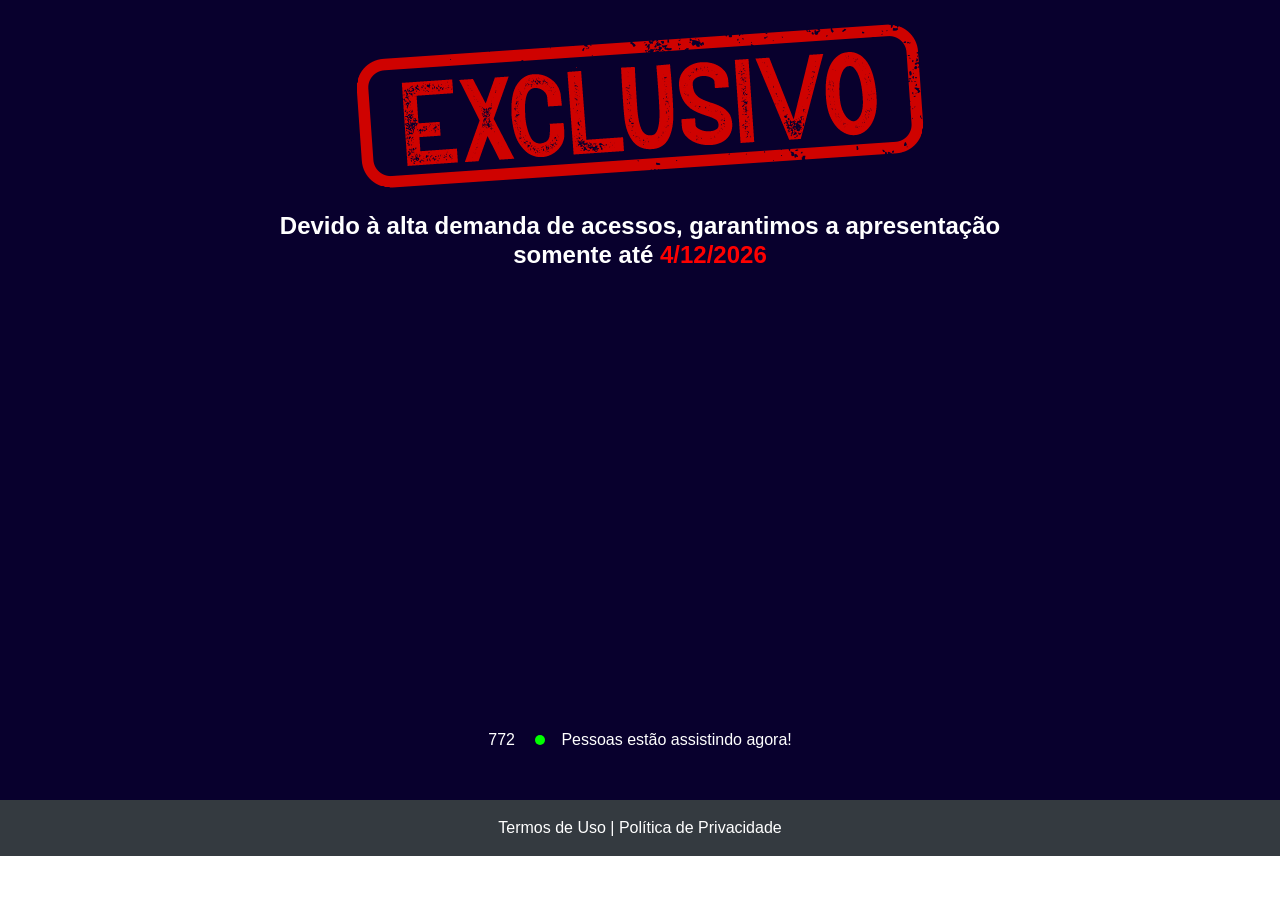
<file: index.html>
<!DOCTYPE html>
<html lang="pt-br">
  <head>
    <meta charset="utf-8">
    <meta name="viewport" content="width=device-width, initial-scale=1, shrink-to-fit=no">

    <link rel="stylesheet" href="https://stackpath.bootstrapcdn.com/bootstrap/4.1.3/css/bootstrap.min.css" integrity="sha384-MCw98/SFnGE8fJT3GXwEOngsV7Zt27NXFoaoApmYm81iuXoPkFOJwJ8ERdknLPMO" crossorigin="anonymous">

 <link rel="prerender" href="https://espacosaudeevida.com.br/sibgota"/> 
<link rel="prerender" href="https://scripts.converteai.net/248e79c9-7128-41f5-8037-a250a173311e/players/62e0c3f29896f0000a0c38d7/embed.html">
<link rel="preload" href="https://scripts.converteai.net/248e79c9-7128-41f5-8037-a250a173311e/players/62e0c3f29896f0000a0c38d7/player.js" as="script">
<link rel="preload" href="https://cdn.converteai.net/lib/js/smartplayer/v1/smartplayer.min.js" as="script">
<link rel="preload" href="https://images.converteai.net/248e79c9-7128-41f5-8037-a250a173311e/players/62e0c3f29896f0000a0c38d7/thumbnail.jpg" as="image">
<link rel="preload" href="https://cdn.converteai.net/248e79c9-7128-41f5-8037-a250a173311e/62e0c3a093dbb8000a1ab6c2/playlist.m3u8" as="fetch">
<link rel="dns-prefetch" href="https://cdn.converteai.net">
<link rel="dns-prefetch" href="https://scripts.converteai.net">
<link rel="dns-prefetch" href="https://images.converteai.net">
<link rel="dns-prefetch" href="https://api.vturb.com.br">
    
    <link rel="stylesheet" href="./assets/css/com.css">

    <!-- Título da Página -->
    <title>Protocolo Zero...</title>
    
    <style type="text/css">
      header {
        color: white;
        background-color: #08002D;
        background-position: center;
        background-size: cover;
        background-attachment: fixed;
        background-blend-mode: darken;
      }
    </style>
    
    
<!-- Meta Pixel Code -->
<script>
  !function(f,b,e,v,n,t,s)
  {if(f.fbq)return;n=f.fbq=function(){n.callMethod?
  n.callMethod.apply(n,arguments):n.queue.push(arguments)};
  if(!f._fbq)f._fbq=n;n.push=n;n.loaded=!0;n.version='2.0';
  n.queue=[];t=b.createElement(e);t.async=!0;
  t.src=v;s=b.getElementsByTagName(e)[0];
  s.parentNode.insertBefore(t,s)}(window, document,'script',
  'https://connect.facebook.net/en_US/fbevents.js');
  fbq('init', '770594714133526');
  fbq('init', '733592827861935');
  fbq('track', 'PageView');
</script>
<noscript><img height="1" width="1" style="display:none"
  src="https://www.facebook.com/tr?id=770594714133526&ev=PageView&noscript=1"
/></noscript>
<!-- End Meta Pixel Code -->
    
    <script>
    var $_GET = {};
    urlKiwi='https://espacosaudeevida.com.br/sibgota'
if(document.location.toString().indexOf('?') !== -1) {
    var query = document.location
                   .toString()
                   // get the query string
                   .replace(/^.*?\?/, '')
                   // and remove any existing hash string (thanks, @vrijdenker)
                   .replace(/#.*$/, '')
                   .split('&');

    for(var i=0, l=query.length; i<l; i++) {
       var aux = decodeURIComponent(query[i]).split('=');
       $_GET[aux[0]] = aux[1];
    }
    //get the 'index' query parameter
urlKiwi='https://espacosaudeevida.com.br/sibgota'+'&utm_source='+$_GET['utm_source']+'&utm_medium='+$_GET['utm_medium']+'&utm_campaign='+$_GET['utm_campaign']+'&utm_content='+$_GET['utm_content']+'&src='+$_GET['src'];
}




</script>
    
  </head>
  <body>
    
    <header class="py-4">
      <div class="container">
        <div class="row justify-content-center">
          <div class="col-lg-8 text-center">
            
            <!-- Imagem Exclusivo -->
            <img class="img-fluid" src="./assets/img/exclusivo-warn.png">

            <!-- Headline -->
            <h4 class="my-4"><b>Devido à alta demanda de acessos, garantimos a apresentação somente até <span style="color:#FE0000"><span id="descounttime"></span></span></b></h4>

            <script language="javascript">

var getdayMonth = new Array("01", "02", "03", "04", "05", "06", "07","08", "09", "10", "11", "12");
var getNow = new Date();
var dayOfTheWeek = getNow.getDay();
getNow.setTime(getNow.getTime() - 0 * 24 * 60 * 60 * 1000);
document.getElementById("descounttime").innerHTML =  getNow.getDate() + "/" + getdayMonth[(getNow.getMonth())] + "/" + getNow.getFullYear();

</script>
            
            <link rel="prerender" href="https://espacosaudeevida.com.br/sibgota"/>
            
            <!-- VSL -->
            <div style="padding:56.25% 0 0 0;position:relative;"><iframe frameborder="0" allowfullscreen src="https://scripts.converteai.net/8cf47697-70e2-472d-b93d-28f3b7530b96/players/6347507640e2a9000cfebfe3/embed.html" id="ifr_6347507640e2a9000cfebfe3" style="position:absolute;top:0;left:0;width:100%;height:100%;" referrerpolicy="origin"></iframe></div>
            <br>
             <div id="viewers">
  <span></span>  <canvas style="margin-left:1em;margin-right:1em;background-color: #00ff00;width:10px;height:10px;border-radius:100%"></canvas>Pessoas estão assistindo agora! 
</div>
<script>
  document.querySelectorAll("#viewers span")[0].innerHTML = getUsersView();

  setInterval(() => {
    updatesUsersView();
  }, 2500);

  function getUsersView() {
    return Math.floor(Math.random() * (Math.floor(910) - Math.ceil(690))) + Math.ceil(690);
  }

  function updatesUsersView() {
    var currentUsers = document.querySelectorAll("#viewers span")[0].innerHTML;
    var users = Math.floor(Math.random() * (Math.floor(40) - Math.ceil(-40))) + Math.ceil(-40);
    currentUsers = parseInt(currentUsers) < 690 ? parseInt(currentUsers) + users * user : parseInt(currentUsers) + users;
    document.querySelectorAll("#viewers span")[0].innerHTML = currentUsers;
  }
</script>
            
            <br>
            
            <!-- Botão 1 -->
            <div id="cta1" class="mt-4 d-none">
              <a id="kiwify1" href="https://espacosaudeevida.com.br/sibgota" class="a-btn" style="text-decoration: none;">
                <span class="span-btn">QUERO GARANTIR MEU TRATAMENTO AGORA!</span>
                <span class="span-btn2">(atenção: vagas limitadas)</span>
              </a>
            </div>
          </div>
        </div>
      </div>
    </header>

      <footer class="bg-dark py-3 text-center">
      <div class="text-white"><a href="termos.html" class="text-white">Termos de Uso</a> | <a href="privacidade.html" class="text-white">Política de Privacidade</a></div>
    </footer>

    <script type="text/javascript">
      setTimeout(() => {document.getElementById("cta1").classList.remove("d-none"); document.getElementById("cta2").classList.remove("d-none")}, 679200); // temporização da Call to Action (em milissegundos)
    
      document.getElementById("kiwify1").href = urlKiwi;
      document.getElementById("kiwify2").href = urlKiwi;
    </script>

    <script src="https://code.jquery.com/jquery-3.3.1.slim.min.js" integrity="sha384-q8i/X+965DzO0rT7abK41JStQIAqVgRVzpbzo5smXKp4YfRvH+8abtTE1Pi6jizo" crossorigin="anonymous"></script>
    <script src="https://cdnjs.cloudflare.com/ajax/libs/popper.js/1.14.3/umd/popper.min.js" integrity="sha384-ZMP7rVo3mIykV+2+9J3UJ46jBk0WLaUAdn689aCwoqbBJiSnjAK/l8WvCWPIPm49" crossorigin="anonymous"></script>
    <script src="https://stackpath.bootstrapcdn.com/bootstrap/4.1.3/js/bootstrap.min.js" integrity="sha384-ChfqqxuZUCnJSK3+MXmPNIyE6ZbWh2IMqE241rYiqJxyMiZ6OW/JmZQ5stwEULTy" crossorigin="anonymous"></script>
    <script src="./assets/js/com.js"></script>
  </body>
</html>
</file>
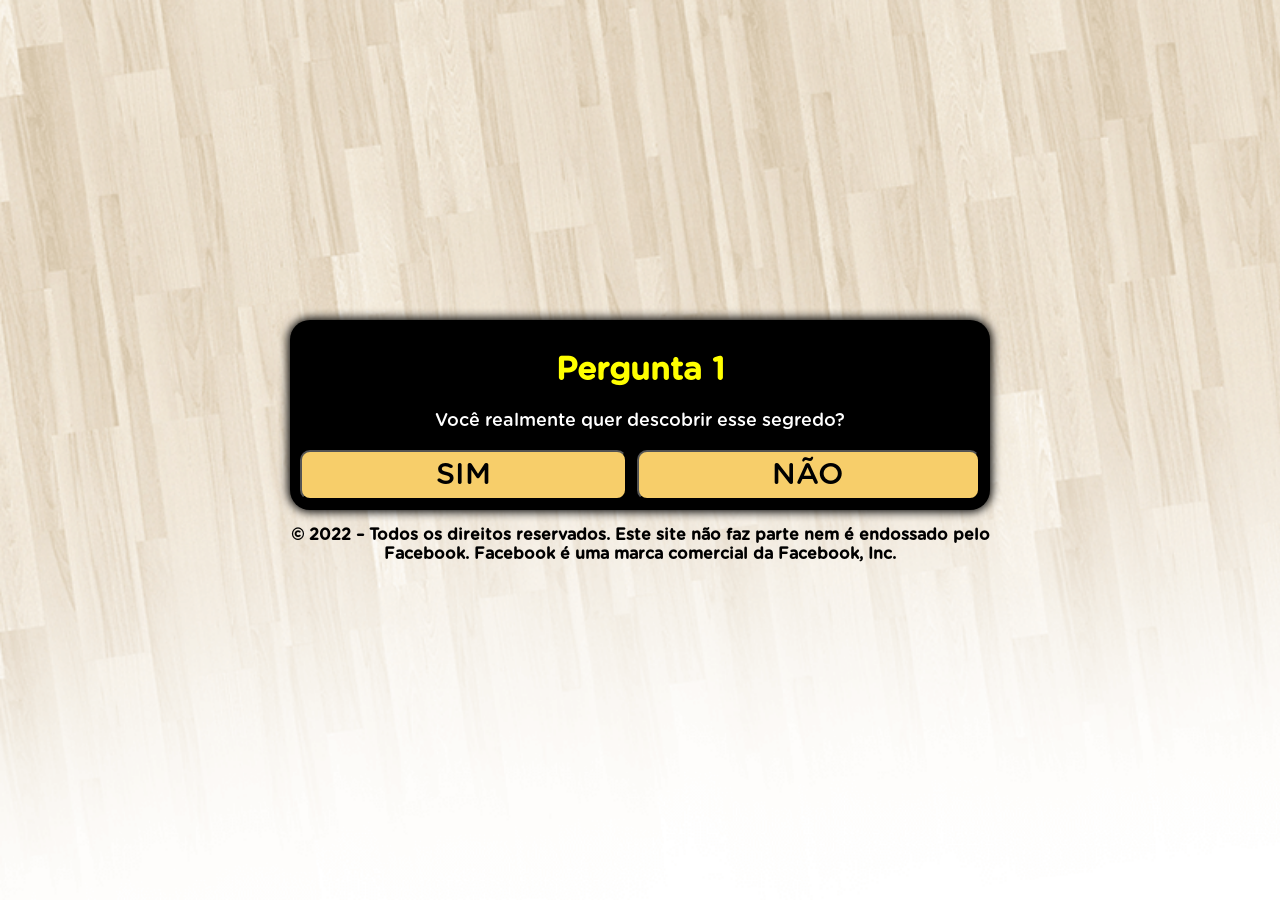
<file: pgt/index.html>
<!DOCTYPE html>
<html lang="pt-br">
<title>Perca de peso</title>
<head>

<meta charset="utf-8">
<meta name="viewport" content="width=device-width, initial-scale=1, shrink-to-fit=no">
<link rel="shortcut icon" href="favicon.jpg">
<style>
    header {
      background:"headerbg2.png";
      background-repeat: no-repeat;
    }
    @font-face {
      font-family: Gotham Rounded;
      src: url("font.otf") format("opentype");
    }
    *, *::before, *::after {
      box-sizing: border-box;
      font-family: Gotham Rounded;
    }
    body {
      padding: 0;
      margin: 0;
      display: flex;
      flex-direction: column;
      justify-content: center;
      align-items: center;
      width: 100vw;
      height: 100vh;
      background: url("fundo.png");
      background-size: cover;
      background-repeat: no-repeat;
    }
    .container {
      width: 700px;
      max-width: 90%;
    }
    .black {
      background-color: black;
      padding: 10px;
      text-align: center;
      border-radius: 20px;
      box-shadow: 0 0 10px 2px black;
    }
    .answer {
      display: grid;
      grid-template-columns: repeat(2, auto);
      gap: 10px;
    }
    @media (max-width: 991px) {
      .answer {
        display: grid;
        grid-template-columns: repeat(1, auto);
        gap: 10px;
      }
    }
    .btn {
      border-radius: 10px;
      padding: 5px 10px;
      font-size: 30px;
      background-color: #f7ce6a;
      outline: none;
      text-decoration: none;
      color: black;
    }
    .black h1 {
      color: yellow;
    }
    .black p {
      font-size: 18px;
      color: white;
    }
    .hide {
      display: none;
    }
  </style>
</head>
<body>

<div class="container">
<div class="black">
<div id="primeira">
<div class="question">
<h1>Pergunta 1</h1>
<p>Você realmente quer descobrir esse segredo?</p>
</div>
<div class="answer">
<button class="btn" onclick="segunda()">SIM</button>
<button class="btn" onclick="segunda()">NÃO</button>
</div>
</div>
<div id="segunda" class="hide">
<div class="question">
<h1>Pergunta 2</h1>
<p>Você promete não revelar para ninguém?</p>
</div>
<div class="answer">
<button class="btn" onclick="terceira()">SIM</button>
<button class="btn" onclick="terceira()">NÃO</button>
</div>
</div>
<div id="terceira" class="hide">
<div class="question">
<h1>Pergunta 3</h1>
<p>O vídeo a seguir tem um limite para pouquíssimas pessoas verem ao mesmo tempo... Você pretende ver até o fim?</p>
</div>
<div class="answer">
<button class="btn" onclick="redirect()">SIM</button>
<button class="btn" onclick="redirect()">NÃO</button>
</div>
</div>
</div>
<p style="text-align: center; font-weight: bold;">© 2022 – Todos os direitos reservados. Este site não faz parte nem é endossado pelo Facebook. Facebook é uma marca comercial da Facebook, Inc.</p>
</div>
<script>
    function segunda() {
      document.getElementById("primeira").classList.add("hide")
      document.getElementById("segunda").classList.remove("hide")
    }
    function terceira() {
      document.getElementById("segunda").classList.add("hide")
      document.getElementById("terceira").classList.remove("hide")
    }
    function redirect() {
      location.href = "https://tecidomarrom.online/"
    }
  </script>
</body>
</html>
</file>
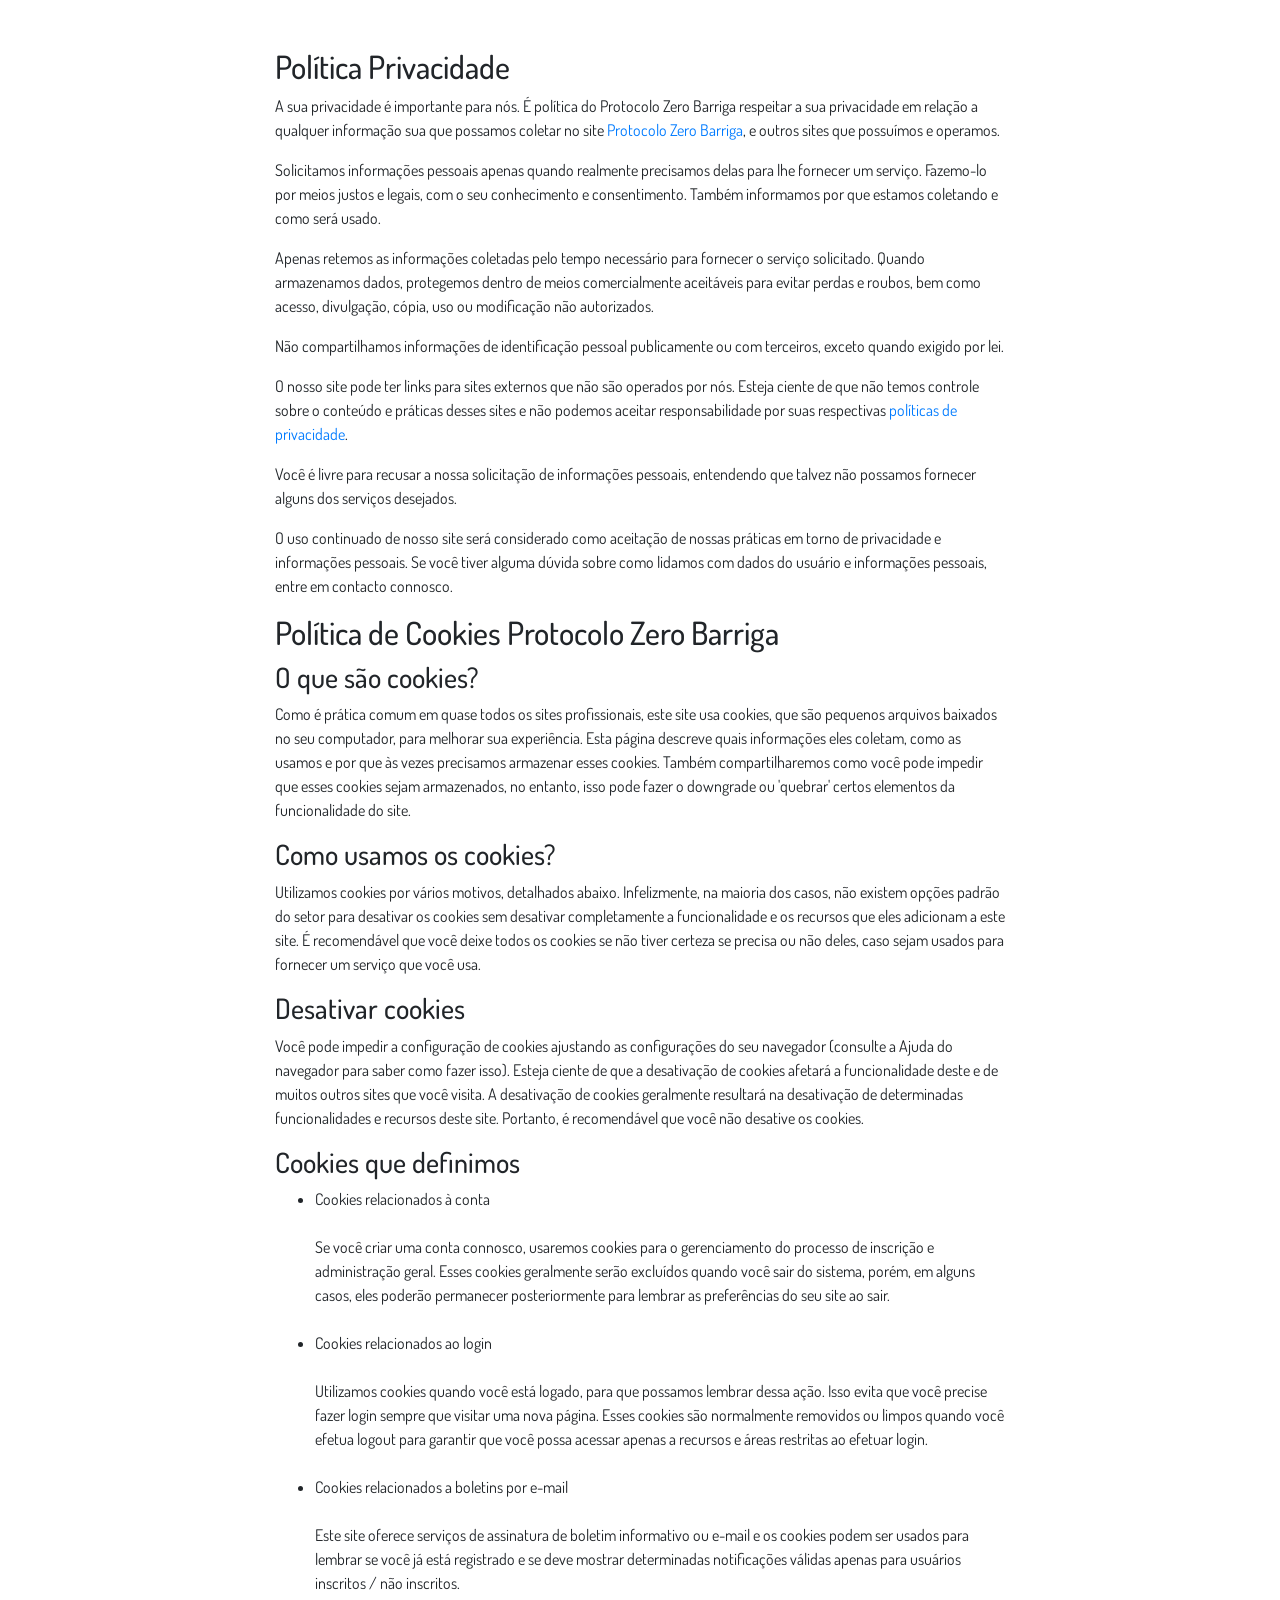
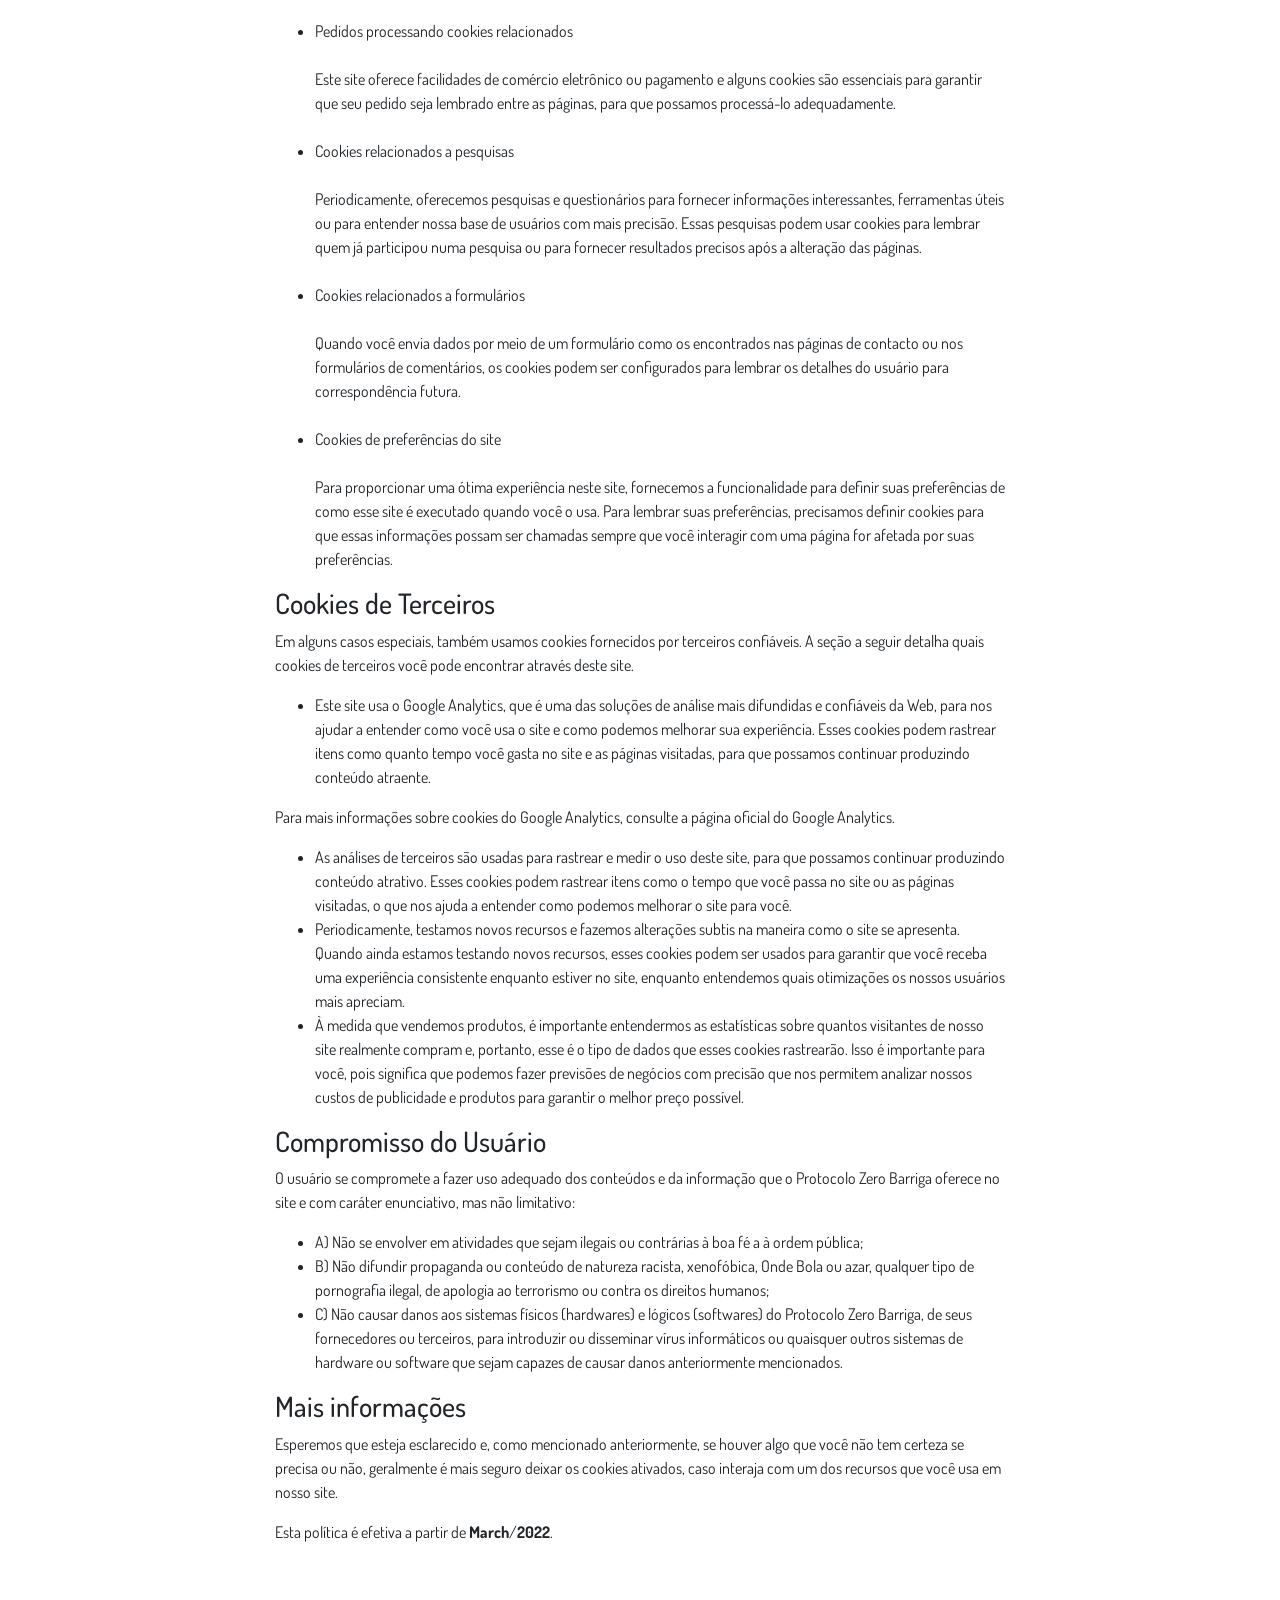
<file: privacidade.html>
<!DOCTYPE html>
<html lang="pt-br">
  <head>
    <meta charset="utf-8">
    <meta name="viewport" content="width=device-width, initial-scale=1, shrink-to-fit=no">

    <link rel="stylesheet" href="https://stackpath.bootstrapcdn.com/bootstrap/4.1.3/css/bootstrap.min.css" integrity="sha384-MCw98/SFnGE8fJT3GXwEOngsV7Zt27NXFoaoApmYm81iuXoPkFOJwJ8ERdknLPMO" crossorigin="anonymous">

    <link rel="preconnect" href="https://fonts.googleapis.com">
    <link rel="preconnect" href="https://fonts.gstatic.com" crossorigin>
    <link href="https://fonts.googleapis.com/css2?family=Dosis:wght@200;300;400;500;600;700;800&display=swap" rel="stylesheet">
    
    <!-- Ícone da Página -->
    <link rel="shortcut icon" type="image/jpg" href="./assets/img/favicon.png">

    <!-- Título da Página -->
    <title>Política de Privacidade | Protocolo Zero Barriga</title>
    
    <style type="text/css">
      body {
        font-family: 'Dosis', sans-serif;
      }
    </style>

  </head>
  <body>
    
    <div class="container py-5">
      <div class="row justify-content-center">
        <div class="col-lg-8">
          <h2>Política Privacidade</h2>                    <p>A sua privacidade é importante para nós. É política do Protocolo Zero Barriga respeitar a sua privacidade em relação a qualquer informação sua que possamos coletar no site <a href="#">Protocolo Zero Barriga</a>, e outros sites que possuímos e operamos.</p>                    <p>Solicitamos informações pessoais apenas quando realmente precisamos delas para lhe fornecer um serviço. Fazemo-lo por meios justos e legais, com o seu conhecimento e consentimento. Também informamos por que estamos coletando e como será usado.                    </p>                    <p>Apenas retemos as informações coletadas pelo tempo necessário para fornecer o serviço solicitado. Quando armazenamos dados, protegemos dentro de meios comercialmente aceitáveis ​​para evitar perdas e roubos, bem como acesso, divulgação, cópia, uso ou                        modificação não autorizados.</p>                    <p>Não compartilhamos informações de identificação pessoal publicamente ou com terceiros, exceto quando exigido por lei.</p>                    <p>O nosso site pode ter links para sites externos que não são operados por nós. Esteja ciente de que não temos controle sobre o conteúdo e práticas desses sites e não podemos aceitar responsabilidade por suas respectivas <a href='https://politicaprivacidade.com' target='_BLANK'>políticas de privacidade</a>.                    </p>                    <p>Você é livre para recusar a nossa solicitação de informações pessoais, entendendo que talvez não possamos fornecer alguns dos serviços desejados.</p>                    <p>O uso continuado de nosso site será considerado como aceitação de nossas práticas em torno de privacidade e informações pessoais. Se você tiver alguma dúvida sobre como lidamos com dados do usuário e informações pessoais, entre em contacto connosco.</p>                    <h2>Política de Cookies Protocolo Zero Barriga</h2>                    <h3>O que são cookies?</h3>                    <p>Como é prática comum em quase todos os sites profissionais, este site usa cookies, que são pequenos arquivos baixados no seu computador, para melhorar sua experiência. Esta página descreve quais informações eles coletam, como as usamos e por que às vezes                        precisamos armazenar esses cookies. Também compartilharemos como você pode impedir que esses cookies sejam armazenados, no entanto, isso pode fazer o downgrade ou 'quebrar' certos elementos da funcionalidade do site.</p>                    <h3>Como usamos os cookies?</h3>                    <p>Utilizamos cookies por vários motivos, detalhados abaixo. Infelizmente, na maioria dos casos, não existem opções padrão do setor para desativar os cookies sem desativar completamente a funcionalidade e os recursos que eles adicionam a este site. É recomendável                        que você deixe todos os cookies se não tiver certeza se precisa ou não deles, caso sejam usados ​​para fornecer um serviço que você usa.</p>                    <h3>Desativar cookies</h3>                    <p>Você pode impedir a configuração de cookies ajustando as configurações do seu navegador (consulte a Ajuda do navegador para saber como fazer isso). Esteja ciente de que a desativação de cookies afetará a funcionalidade deste e de muitos outros sites que                        você visita. A desativação de cookies geralmente resultará na desativação de determinadas funcionalidades e recursos deste site. Portanto, é recomendável que você não desative os cookies.</p>                    <h3>Cookies que definimos</h3>                    <ul>                        <li>                            Cookies relacionados à conta<br><br> Se você criar uma conta connosco, usaremos cookies para o gerenciamento do processo de inscrição e administração geral. Esses cookies geralmente serão excluídos quando você sair do sistema, porém, em alguns                            casos, eles poderão permanecer posteriormente para lembrar as preferências do seu site ao sair.<br><br>                        </li>                        <li>                            Cookies relacionados ao login<br><br> Utilizamos cookies quando você está logado, para que possamos lembrar dessa ação. Isso evita que você precise fazer login sempre que visitar uma nova página. Esses cookies são normalmente removidos ou limpos                            quando você efetua logout para garantir que você possa acessar apenas a recursos e áreas restritas ao efetuar login.<br><br>                        </li>                        <li>                            Cookies relacionados a boletins por e-mail<br><br> Este site oferece serviços de assinatura de boletim informativo ou e-mail e os cookies podem ser usados ​​para lembrar se você já está registrado e se deve mostrar determinadas notificações                            válidas apenas para usuários inscritos / não inscritos.<br><br>                        </li>                        <li>                            Pedidos processando cookies relacionados<br><br> Este site oferece facilidades de comércio eletrônico ou pagamento e alguns cookies são essenciais para garantir que seu pedido seja lembrado entre as páginas, para que possamos processá-lo adequadamente.<br><br>                        </li>                        <li>                            Cookies relacionados a pesquisas<br><br> Periodicamente, oferecemos pesquisas e questionários para fornecer informações interessantes, ferramentas úteis ou para entender nossa base de usuários com mais precisão. Essas pesquisas podem usar cookies                            para lembrar quem já participou numa pesquisa ou para fornecer resultados precisos após a alteração das páginas.<br><br>                        </li>                        <li>                            Cookies relacionados a formulários<br><br> Quando você envia dados por meio de um formulário como os encontrados nas páginas de contacto ou nos formulários de comentários, os cookies podem ser configurados para lembrar os detalhes do usuário                            para correspondência futura.<br><br>                        </li>                        <li>                            Cookies de preferências do site<br><br> Para proporcionar uma ótima experiência neste site, fornecemos a funcionalidade para definir suas preferências de como esse site é executado quando você o usa. Para lembrar suas preferências, precisamos                            definir cookies para que essas informações possam ser chamadas sempre que você interagir com uma página for afetada por suas preferências.<br>                        </li>                    </ul>                    <h3>Cookies de Terceiros</h3>                    <p>Em alguns casos especiais, também usamos cookies fornecidos por terceiros confiáveis. A seção a seguir detalha quais cookies de terceiros você pode encontrar através deste site.</p>                    <ul>                        <li>                            Este site usa o Google Analytics, que é uma das soluções de análise mais difundidas e confiáveis ​​da Web, para nos ajudar a entender como você usa o site e como podemos melhorar sua experiência. Esses cookies podem rastrear itens como quanto tempo                            você gasta no site e as páginas visitadas, para que possamos continuar produzindo conteúdo atraente.                        </li>                    </ul>                    <p>Para mais informações sobre cookies do Google Analytics, consulte a página oficial do Google Analytics.</p>                    <ul>                        <li>                            As análises de terceiros são usadas para rastrear e medir o uso deste site, para que possamos continuar produzindo conteúdo atrativo. Esses cookies podem rastrear itens como o tempo que você passa no site ou as páginas visitadas, o que nos ajuda a entender                            como podemos melhorar o site para você.</li>                        <li>                            Periodicamente, testamos novos recursos e fazemos alterações subtis na maneira como o site se apresenta. Quando ainda estamos testando novos recursos, esses cookies podem ser usados ​​para garantir que você receba uma experiência consistente enquanto                            estiver no site, enquanto entendemos quais otimizações os nossos usuários mais apreciam.</li>                        <li>                            À medida que vendemos produtos, é importante entendermos as estatísticas sobre quantos visitantes de nosso site realmente compram e, portanto, esse é o tipo de dados que esses cookies rastrearão. Isso é importante para você, pois significa que podemos                            fazer previsões de negócios com precisão que nos permitem analizar nossos custos de publicidade e produtos para garantir o melhor preço possível.</li>                                            </ul>                    <h3>Compromisso do Usuário</h3>                                <p>O usuário se compromete a fazer uso adequado dos conteúdos e da informação que o Protocolo Zero Barriga oferece no site e com caráter enunciativo, mas não limitativo:</p>                                        <ul>                        <li>A) Não se envolver em atividades que sejam ilegais ou contrárias à boa fé a à ordem pública;</li>                        <li>B) Não difundir propaganda ou conteúdo de natureza racista, xenofóbica, <a style='color: inherit !important; text-decoration:none !important;' href='https://ondeapostar.pt/onde-da-a-bola/'>Onde Bola</a> ou azar, qualquer tipo de pornografia ilegal, de apologia ao terrorismo ou contra os direitos humanos;</li>                        <li>C) Não causar danos aos sistemas físicos (hardwares) e lógicos (softwares) do Protocolo Zero Barriga, de seus fornecedores ou terceiros, para introduzir ou disseminar vírus informáticos ou quaisquer outros sistemas de hardware ou software que sejam capazes de causar danos anteriormente mencionados.</li>                    </ul>                                        <h3>Mais informações</h3>                    <p>Esperemos que esteja esclarecido e, como mencionado anteriormente, se houver algo que você não tem certeza se precisa ou não, geralmente é mais seguro deixar os cookies ativados, caso interaja com um dos recursos que você usa em nosso site.</p>                    <p>Esta política é efetiva a partir de <strong>March</strong>/<strong>2022</strong>.</p>
        </div>
      </div>
    </div>

    <script src="https://code.jquery.com/jquery-3.3.1.slim.min.js" integrity="sha384-q8i/X+965DzO0rT7abK41JStQIAqVgRVzpbzo5smXKp4YfRvH+8abtTE1Pi6jizo" crossorigin="anonymous"></script>
    <script src="https://cdnjs.cloudflare.com/ajax/libs/popper.js/1.14.3/umd/popper.min.js" integrity="sha384-ZMP7rVo3mIykV+2+9J3UJ46jBk0WLaUAdn689aCwoqbBJiSnjAK/l8WvCWPIPm49" crossorigin="anonymous"></script>
    <script src="https://stackpath.bootstrapcdn.com/bootstrap/4.1.3/js/bootstrap.min.js" integrity="sha384-ChfqqxuZUCnJSK3+MXmPNIyE6ZbWh2IMqE241rYiqJxyMiZ6OW/JmZQ5stwEULTy" crossorigin="anonymous"></script>
  </body>
</html>
</file>
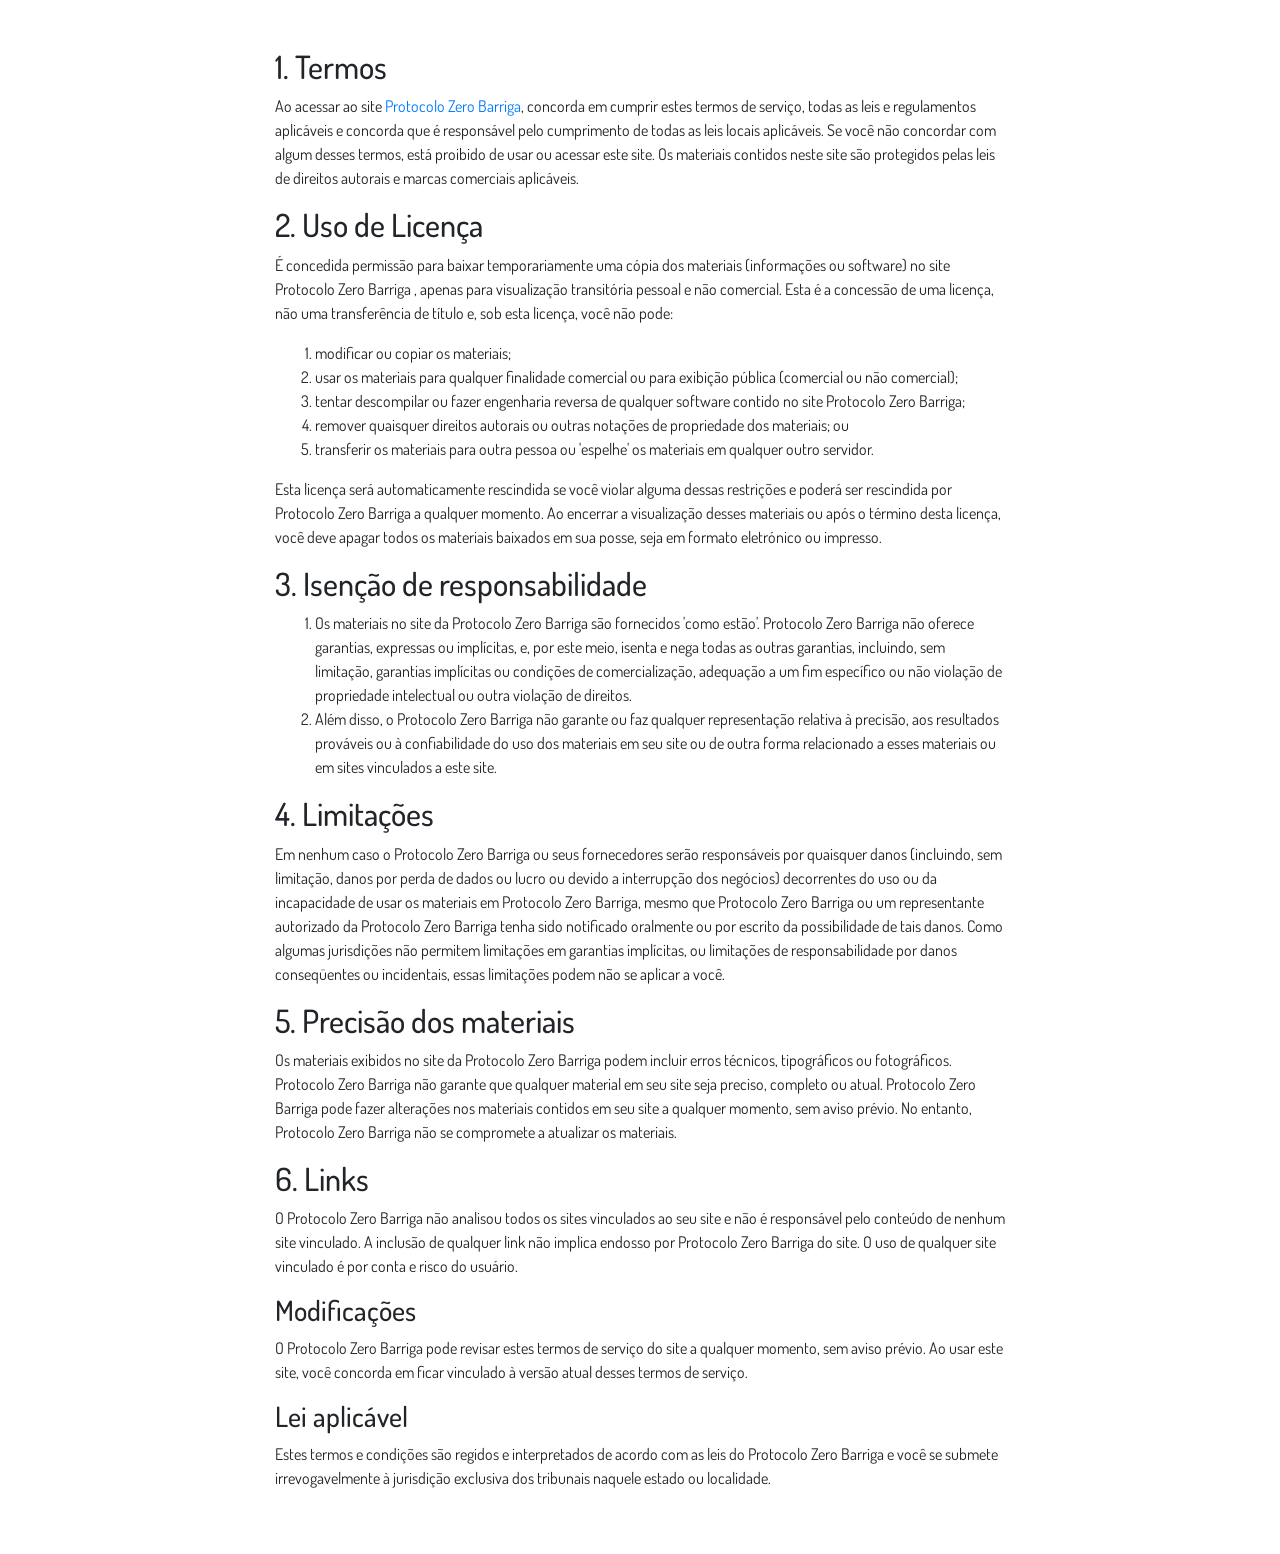
<file: termos.html>
<!DOCTYPE html>
<html lang="pt-br">
  <head>
    <meta charset="utf-8">
    <meta name="viewport" content="width=device-width, initial-scale=1, shrink-to-fit=no">

    <link rel="stylesheet" href="https://stackpath.bootstrapcdn.com/bootstrap/4.1.3/css/bootstrap.min.css" integrity="sha384-MCw98/SFnGE8fJT3GXwEOngsV7Zt27NXFoaoApmYm81iuXoPkFOJwJ8ERdknLPMO" crossorigin="anonymous">

    <link rel="preconnect" href="https://fonts.googleapis.com">
    <link rel="preconnect" href="https://fonts.gstatic.com" crossorigin>
    <link href="https://fonts.googleapis.com/css2?family=Dosis:wght@200;300;400;500;600;700;800&display=swap" rel="stylesheet">
    
    <!-- Ícone da Página -->
    <link rel="shortcut icon" type="image/jpg" href="./assets/img/favicon.png">

    <!-- Título da Página -->
    <title>Termos de Uso | Protocolo Zero Barriga</title>
    
    <style type="text/css">
      body {
        font-family: 'Dosis', sans-serif;
      }
    </style>

  </head>
  <body>
    
    <div class="container py-5">
      <div class="row justify-content-center">
        <div class="col-lg-8">
          <h2>1. Termos</h2>            <p>Ao acessar ao site <a href='#'>Protocolo Zero Barriga</a>, concorda em cumprir estes termos de serviço, todas as leis e regulamentos aplicáveis ​​e concorda que é responsável pelo cumprimento de todas as leis locais aplicáveis. Se você não concordar com algum                desses termos, está proibido de usar ou acessar este site. Os materiais contidos neste site são protegidos pelas leis de direitos autorais e marcas comerciais aplicáveis.</p>            <h2>2. Uso de Licença</h2>            <p>É concedida permissão para baixar temporariamente uma cópia dos materiais (informações ou software) no site Protocolo Zero Barriga , apenas para visualização transitória pessoal e não comercial. Esta é a concessão de uma licença, não uma transferência de título e,                sob esta licença, você não pode: </p>            <ol>            <li>modificar ou copiar os materiais;  </li>            <li>usar os materiais para qualquer finalidade comercial ou para exibição pública (comercial ou não comercial);  </li>            <li>tentar descompilar ou fazer engenharia reversa de qualquer software contido no site Protocolo Zero Barriga;  </li>            <li>remover quaisquer direitos autorais ou outras notações de propriedade dos materiais; ou  </li>            <li>transferir os materiais para outra pessoa ou 'espelhe' os materiais em qualquer outro servidor.</li>            </ol>            <p>Esta licença será automaticamente rescindida se você violar alguma dessas restrições e poderá ser rescindida por Protocolo Zero Barriga a qualquer momento. Ao encerrar a visualização desses materiais ou após o término desta licença, você deve apagar todos os materiais                baixados em sua posse, seja em formato eletrónico ou impresso.</p>            <h2>3. Isenção de responsabilidade</h2>            <ol>            <li>Os materiais no site da Protocolo Zero Barriga são fornecidos 'como estão'. Protocolo Zero Barriga não oferece garantias, expressas ou implícitas, e, por este meio, isenta e nega todas as outras garantias, incluindo, sem limitação, garantias implícitas ou condições de comercialização,            adequação a um fim específico ou não violação de propriedade intelectual ou outra violação de direitos. </li>            <li>Além disso, o Protocolo Zero Barriga não garante ou faz qualquer representação relativa à precisão, aos resultados prováveis ​​ou à confiabilidade do uso dos            materiais em seu site ou de outra forma relacionado a esses materiais ou em sites vinculados a este site.</li>            </ol>            <h2>4. Limitações</h2>            <p>Em nenhum caso o Protocolo Zero Barriga ou seus fornecedores serão responsáveis ​​por quaisquer danos (incluindo, sem limitação, danos por perda de dados ou lucro ou devido a interrupção dos negócios) decorrentes do uso ou da incapacidade de usar os materiais em Protocolo Zero Barriga,                mesmo que Protocolo Zero Barriga ou um representante autorizado da Protocolo Zero Barriga tenha sido notificado oralmente ou por escrito da possibilidade de tais danos. Como algumas jurisdições não permitem limitações em garantias implícitas, ou limitações de responsabilidade                por danos conseqüentes ou incidentais, essas limitações podem não se aplicar a você.</p>            <h2>5. Precisão dos materiais</h2>            <p>Os materiais exibidos no site da Protocolo Zero Barriga podem incluir erros técnicos, tipográficos ou fotográficos. Protocolo Zero Barriga não garante que qualquer material em seu site seja preciso, completo ou atual. Protocolo Zero Barriga pode fazer alterações nos materiais contidos em seu                site a qualquer momento, sem aviso prévio. No entanto, Protocolo Zero Barriga não se compromete a atualizar os materiais.</p>            <h2>6. Links</h2>            <p>O Protocolo Zero Barriga não analisou todos os sites vinculados ao seu site e não é responsável pelo conteúdo de nenhum site vinculado. A inclusão de qualquer link não implica endosso por Protocolo Zero Barriga do site. O uso de qualquer site vinculado é por conta e risco do usuário.</p>            </p>            <h3>Modificações</h3>            <p>O Protocolo Zero Barriga pode revisar estes termos de serviço do site a qualquer momento, sem aviso prévio. Ao usar este site, você concorda em ficar vinculado à versão atual desses termos de serviço.</p>            <h3>Lei aplicável</h3>            <p>Estes termos e condições são regidos e interpretados de acordo com as leis do Protocolo Zero Barriga e você se submete irrevogavelmente à jurisdição exclusiva dos tribunais naquele estado ou localidade.</p>
        </div>
      </div>
    </div>

    <script src="https://code.jquery.com/jquery-3.3.1.slim.min.js" integrity="sha384-q8i/X+965DzO0rT7abK41JStQIAqVgRVzpbzo5smXKp4YfRvH+8abtTE1Pi6jizo" crossorigin="anonymous"></script>
    <script src="https://cdnjs.cloudflare.com/ajax/libs/popper.js/1.14.3/umd/popper.min.js" integrity="sha384-ZMP7rVo3mIykV+2+9J3UJ46jBk0WLaUAdn689aCwoqbBJiSnjAK/l8WvCWPIPm49" crossorigin="anonymous"></script>
    <script src="https://stackpath.bootstrapcdn.com/bootstrap/4.1.3/js/bootstrap.min.js" integrity="sha384-ChfqqxuZUCnJSK3+MXmPNIyE6ZbWh2IMqE241rYiqJxyMiZ6OW/JmZQ5stwEULTy" crossorigin="anonymous"></script>
  </body>
</html>
</file>
<file: assets/css/com.css>
@media (max-width: 768px) {
  .video-player {
    width: 100%;
    background: 0 0;
  }
  .video-player iframe {
    width: 100%;
    height: 100%;
    top: 0;
    margin: auto;
  }
  #frame {
    width: 100%;
    height: 100%;
    top: 0;
    margin: auto;
  }
}

* {
  font-family: helvetica, arial, sans-serif;
}

body {
  font-size: 16px;
}

.fb-comments {
  border: 1px solid #e9ebee;
  border-radius: 3px;
  padding: 0 15px;
  padding-bottom: 15px;
  margin: auto;
  position: relative;
  color: #4267b2;
}

.fb-comments-header {
  padding: 15px 0;
  border-bottom: 1px solid #e9ebee;
}

.fb-comments-header span {
  color: #000;
  font-weight: 700;
  font-size: 0.9em;
}

.fb-comments-comment {
  border: none;
  padding: 0;
  margin: 10px 0;
  width: 100%;
}

.fb-comments-reply-wrapper {
  margin-left: 60px;
  border-left: 1px dotted #e9ebee;
  padding-left: 5px;
}

tr,
td {
  border: none;
  margin: 0;
}

td {
  padding: 2.5px;
}

tr {
  padding: 2.5px 0;
}

.fb-comments-comment-img {
  vertical-align: top;
  width: 48px;
  padding-right: 5px;
}

.fb-comments-comment-img img {
  max-width: 48px;
  border-radius: 25px;
}

.fb-comments-comment-name {
  font-size: 0.85em;
}

.fb-comments-comment-name name {
  color: #365899;
  text-decoration: none;
  font-weight: 700;
  cursor: pointer;
  cursor: hand;
}

.fb-comments-comment-name name:hover {
  text-decoration: underline;
}

.fb-comments-comment-name occupation {
  color: #90949c;
}

.fb-comments-comment-text {
  font-size: 0.9em;
  color: #000;
  border-radius: 21px;
  background-color: #eaebef;
  padding: 10px 20px;
}

.fb-comments-comment-actions like,
.fb-comments-comment-actions reply {
  font-size: 0.75em;
  color: #4267b2;
  text-decoration: none;
  cursor: pointer;
  cursor: hand;
}

.fb-comments-comment-actions like.liked {
  color: #90949c;
}

.fb-comments-comment-actions like:hover,
.fb-comments-comment-actions reply:hover {
  text-decoration: underline;
}

.fb-comments-comment-actions likes {
  font-size: 13px;
  background: url(https://i.imgur.com/Qix4c10.png);
  background-repeat: no-repeat;
  padding-left: 43px;
  padding-right: 6px;
  padding-top: 3px;
  padding-bottom: 2px;
  margin-top: -10px;
  float: right;
  background-color: #fff;
  border: solid #eaebef;
  border-radius: 19px;
}

.fb-comments-comment-actions date {
  font-size: 0.75em;
  color: #90949c;
  text-decoration: none;
  cursor: pointer;
  cursor: hand;
}

.fb-comments-comment-actions date:hover {
  text-decoration: underline;
}

.fb-comments-loadmore {
  background: #4080ff;
  border: 1px solid #4080ff;
  border-radius: 3px;
  box-sizing: border-box;
  color: #fff;
  font-size: 14px;
  padding: 0.875em;
  text-shadow: none;
  width: 100%;
  font-weight: 700;
  cursor: hand;
  cursor: pointer;
}

.fb-reply-input {
  border: 1px solid lightgrey;
  border-radius: 3px;
  width: 100%;
  padding: 5px 7.5px;
  font-size: 0.75em;
  color: #000;
  outline: none;
}

.fb-reply-input:hover,
.fb-reply-button:hover {
  outline: none;
}

.fb-reply-button {
  background: #4080ff;
  border: 1px solid #4080ff;
  border-radius: 3px;
  box-sizing: border-box;
  color: #fff;
  font-size: 0.75em;
  padding: 5px 7.5px;
  text-shadow: none;
  width: 100%;
  font-weight: 700;
  cursor: hand;
  cursor: pointer;
  outline: none;
}

.bbtn {
  width: 100%;
  max-width: 449px;
}

@media (max-width: 768px) {
  .video-player {
    margin-top: 0 !important;
  }
}

.a-btn {
      text-decoration: none;
      -webkit-font-smoothing: antialiased;
      margin: 0;
      border: 0; 
      font: inherit; 
      vertical-align: baseline;
      color: #2e82bc; 
      outline: 0; 
      line-height: 1; 
      text-align: center; 
      position:relative!important; display: inline-block!important;
      border-style: solid; 
      width: 100%; padding-left: 0!important; padding-right: 0!important; 
      margin-bottom: 10px; 
      padding: 22px 44px; border-color: #ff5535; border-width: 0px; 
      border-radius: 6px; 
      background: linear-gradient(to bottom, #FF0000 0%, #FF0000 100%); 
      box-shadow: 0px 1px 1px 0px rgba(0,0,0,0.5); 
      text-decoration: none!important;
    }
    .span-btn {
      text-decoration: none;
      -webkit-font-smoothing: antialiased; 
      text-align: center;
      margin: 0; 
      border: 0; 
      font: inherit;
      vertical-align: baseline;
      display: block; 
      position: relative; 
      z-index: 1; 
      padding: 0 15px; 
      white-space: normal; 
      font-size: 25px;
      color: #ffffff; 
      font-family: Oswald; 
      font-weight: bold; 
      text-shadow: #000000 0px 1px 0px;
      text-decoration: none;
    }
    .span-btn2 {
      -webkit-font-smoothing: antialiased; 
      text-align: center;
      padding: 0; border: 0;
      font: inherit; 
      vertical-align: baseline; 
      display: block; 
      position: relative;
      z-index: 1; 
      margin: .2em 0 -.5em; 
      font-size: 15px; 
      color: #fafafa; 
      font-family: Cabin; 
      font-weight: bold; 
      font-style: italic;
      text-shadow: #000000 0px 1px 0px;
    }
</file>
